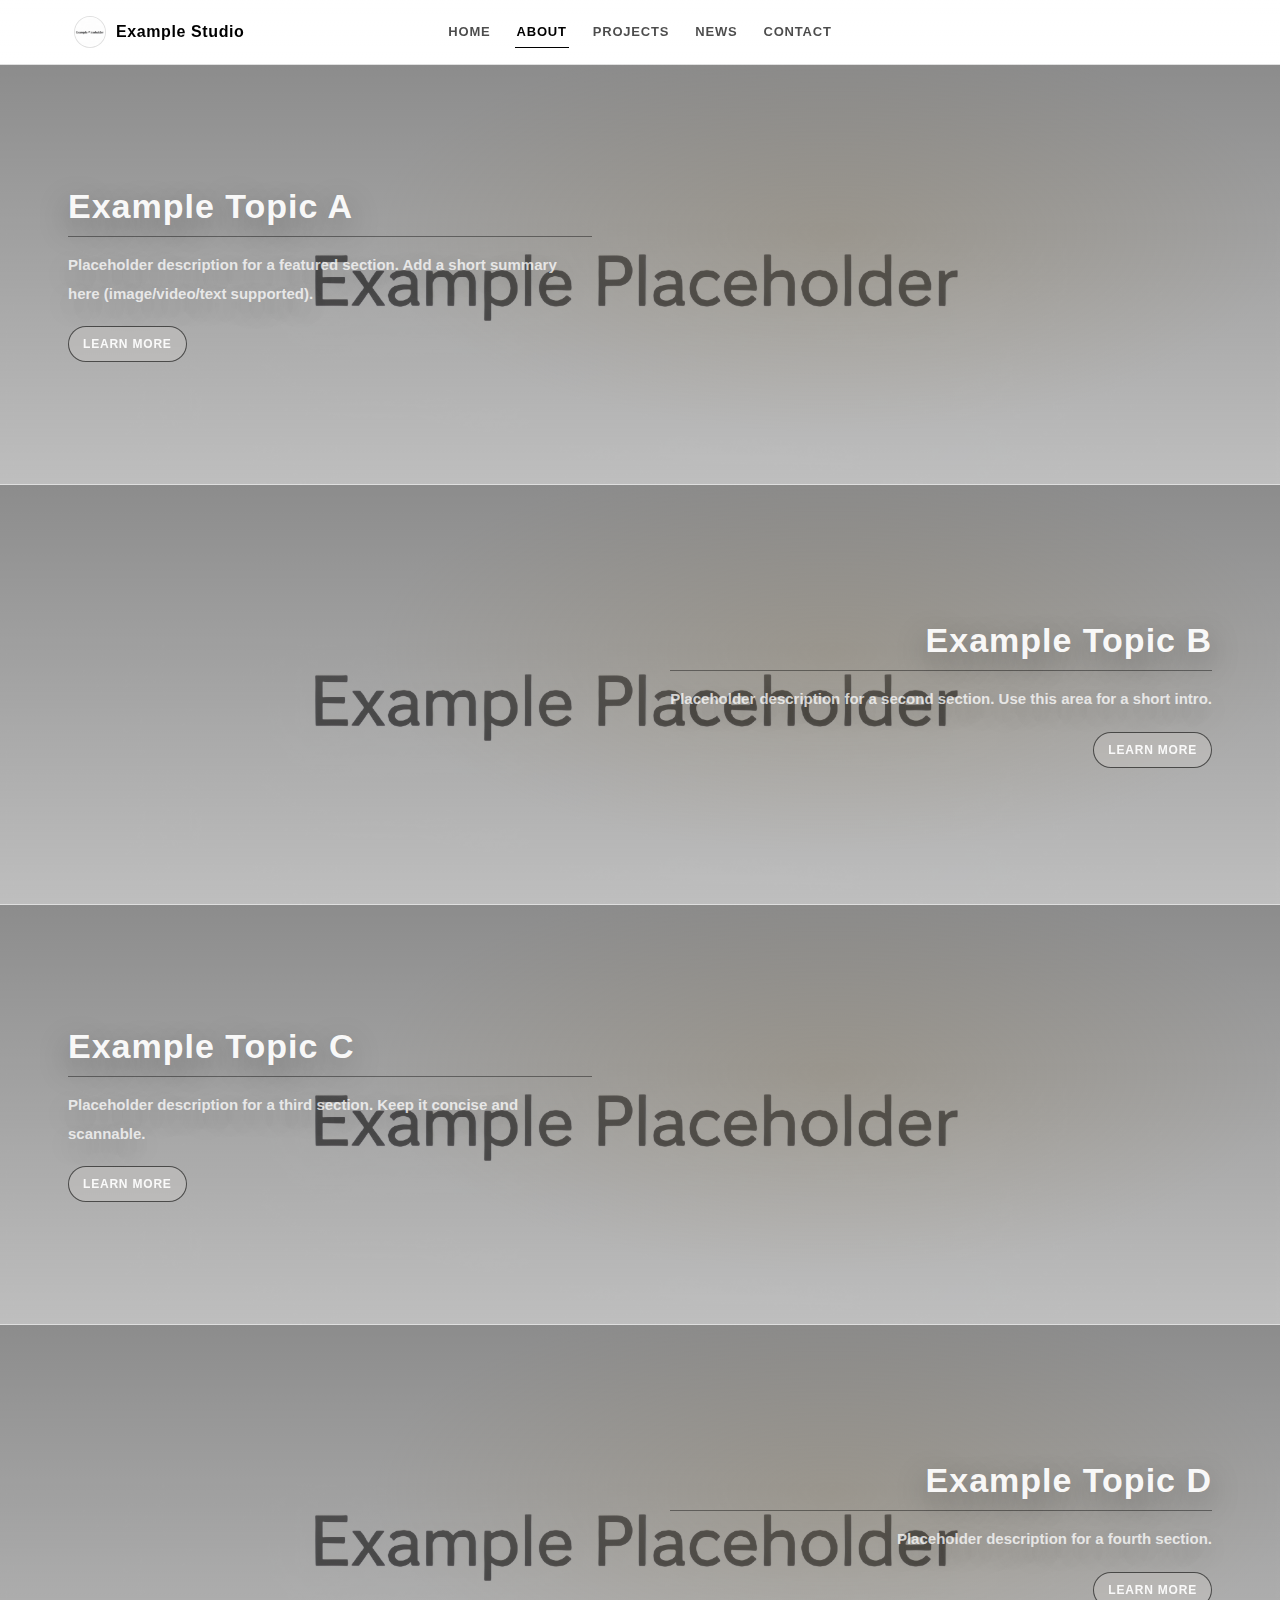
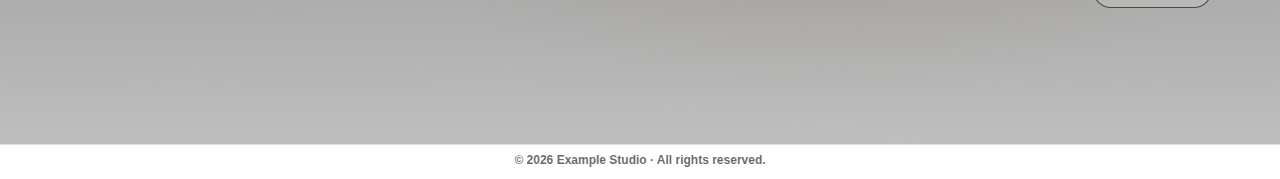
<file: about.html>
<!doctype html>
<html lang="en">

<head>
  <meta charset="utf-8" />
  <meta name="viewport" content="width=device-width,initial-scale=1" />
  <title>Example Studio · About</title>
  <link rel="icon" href="media_doc/placeholders/Placeholder.jpg" type="image/jpeg" />
  <link rel="stylesheet" href="assets/css/style.css" />
</head>

<body>
  <header class="topbar">
    <div class="container">
      <div class="inner">
        <div class="logo" role="heading" aria-level="1">
          <span class="logo-badge" aria-hidden="true"><img src="media_doc/placeholders/Placeholder.jpg"
              alt="" /></span><span>Example Studio</span>
        </div>
        <nav class="nav">
          <a href="index.html">Home</a>
          <a href="about.html">About</a>
          <a href="works.html">Projects</a>
          <a href="news.html">News</a>
          <a href="contact.html">Contact</a>
        </nav>
      </div>
    </div>
  </header>

  <main class="page page-banners">

    <section class="banner" data-bg="media_doc/placeholders/Placeholder.jpg">
      <div class="banner-overlay"></div>
      <div class="banner-inner container">
        <div class="banner-copy left">
          <h2 class="banner-title">Example Topic A</h2>
          <div class="banner-rule"></div>
          <p class="banner-desc">
            Placeholder description for a featured section.
            Add a short summary here (image/video/text supported).
          </p>
          <a class="banner-btn" href="about/topic-a.html">Learn more</a>
        </div>
      </div>
    </section>


    <section class="banner" data-bg="media_doc/placeholders/Placeholder.jpg">
      <div class="banner-overlay"></div>
      <div class="banner-inner container">
        <div class="banner-copy right">
          <h2 class="banner-title">Example Topic B</h2>
          <div class="banner-rule"></div>
          <p class="banner-desc">
            Placeholder description for a second section.
            Use this area for a short intro.
          </p>
          <a class="banner-btn" href="about/topic-b.html">Learn more</a>
        </div>
      </div>
    </section>

    <section class="banner" data-bg="media_doc/placeholders/Placeholder.jpg">
      <div class="banner-overlay"></div>
      <div class="banner-inner container">
        <div class="banner-copy left">
          <h2 class="banner-title">Example Topic C</h2>
          <div class="banner-rule"></div>
          <p class="banner-desc">
            Placeholder description for a third section.
            Keep it concise and scannable.
          </p>
          <a class="banner-btn" href="about/topic-c.html">Learn more</a>
        </div>
      </div>
    </section>

    <section class="banner" data-bg="media_doc/placeholders/Placeholder.jpg">
      <div class="banner-overlay"></div>
      <div class="banner-inner container">
        <div class="banner-copy right">
          <h2 class="banner-title">Example Topic D</h2>
          <div class="banner-rule"></div>
          <p class="banner-desc">
            Placeholder description for a fourth section.
          </p>
          <a class="banner-btn" href="about/topic-d.html">Learn more</a>
        </div>
      </div>
    </section>
  </main>

  <div class="footer">© 2026 Example Studio · All rights reserved.</div>
  <script src="assets/js/main.js"></script>
</body>

</html>
</file>
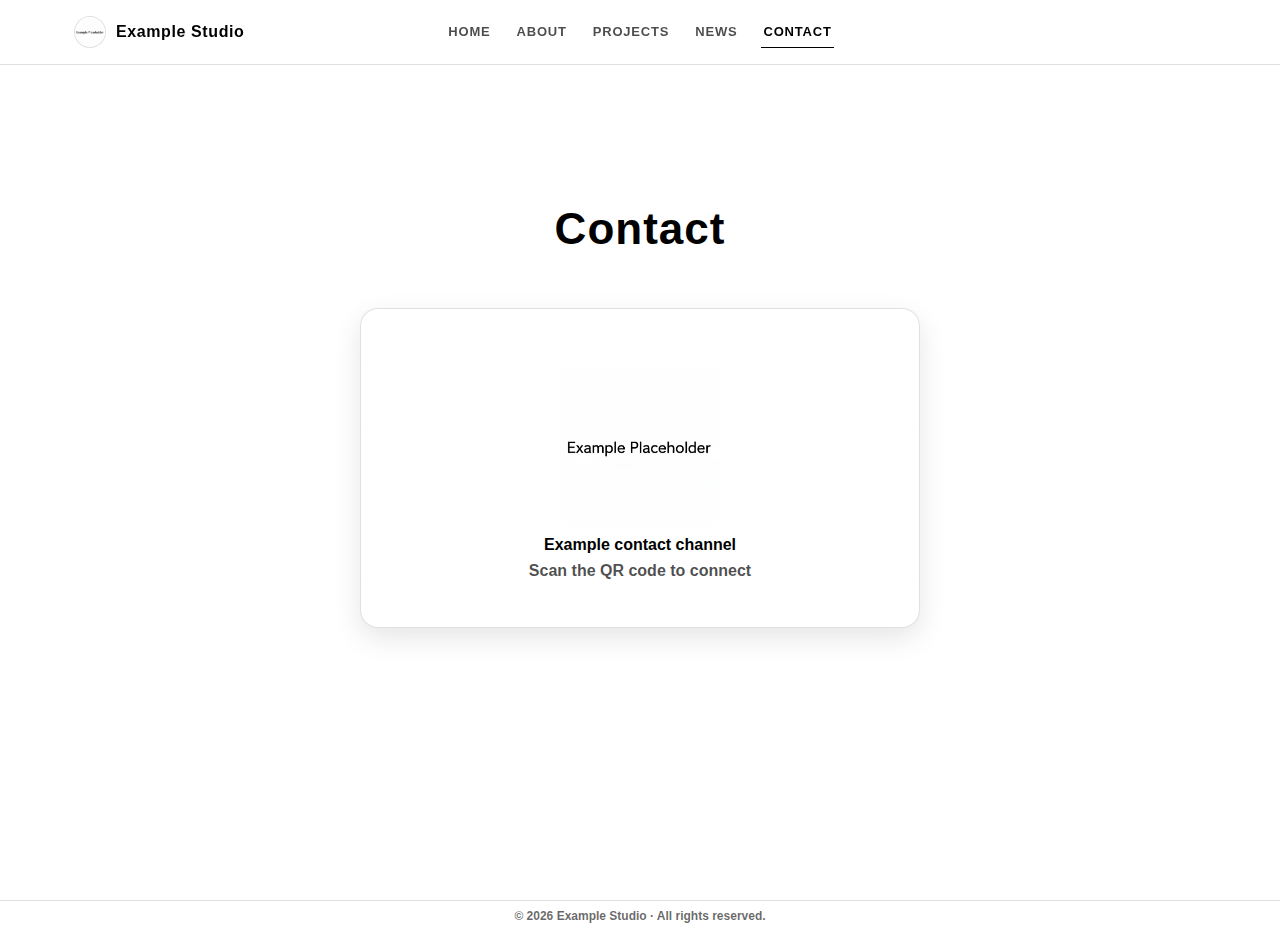
<file: contact.html>
<!doctype html>
<html lang="en">

<head>
  <meta charset="utf-8" />
  <meta name="viewport" content="width=device-width,initial-scale=1" />
  <title>Example Studio · Contact</title>
  <link rel="icon" href="media_doc/placeholders/Placeholder.jpg" type="image/jpeg" />
  <link rel="stylesheet" href="assets/css/style.css" />
</head>

<body>
  <header class="topbar">
    <div class="container">
      <div class="inner">
        <div class="logo" role="heading" aria-level="1">
          <span class="logo-badge" aria-hidden="true"><img src="media_doc/placeholders/Placeholder.jpg"
              alt="" /></span><span>Example Studio</span>
        </div>
        <nav class="nav">
          <a href="index.html">Home</a>
          <a href="about.html">About</a>
          <a href="works.html">Projects</a>


          <a href="news.html">News</a>
          <a href="contact.html">Contact</a>
        </nav>
      </div>
    </div>
  </header>

  <main class="page page-contact">
    <div class="container">
      <div class="page-header">
        <h1 class="page-title">Contact</h1>
      </div>

      <section class="content">
        <div class="contact-grid">
          <div class="card">
            <img class="contact-qr" src="media_doc/placeholders/Placeholder.jpg" alt="QR code" />
            <strong>Example contact channel</strong>
            <p>Scan the QR code to connect</p>
          </div>
        </div>
      </section>
    </div>
  </main>

  <div class="footer">© 2026 Example Studio · All rights reserved.</div>
  <script src="assets/js/main.js"></script>
</body>

</html>
</file>
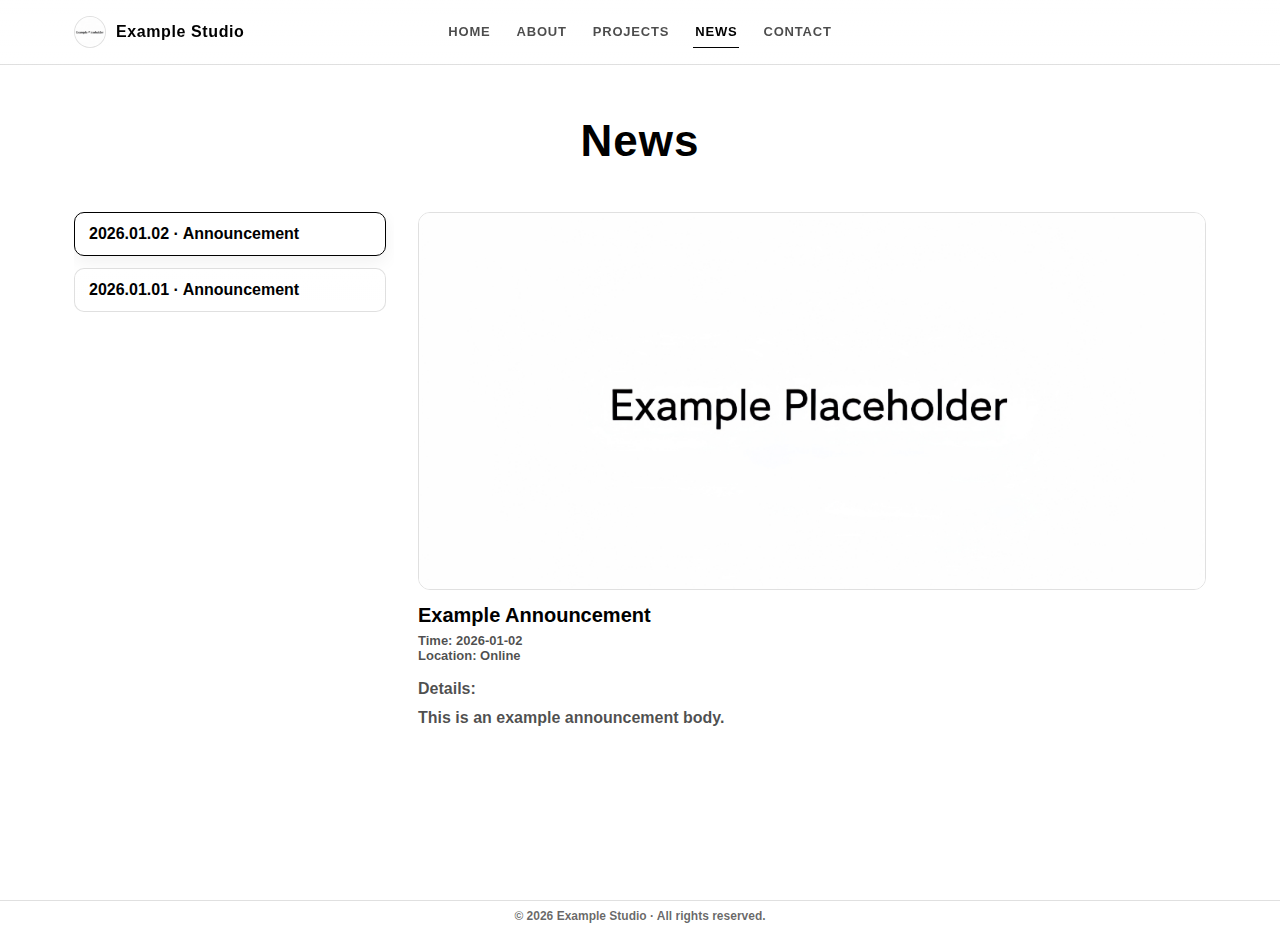
<file: news.html>
<!doctype html>
<html lang="en">

<head>
  <meta charset="utf-8" />
  <meta name="viewport" content="width=device-width,initial-scale=1" />
  <title>Example Studio · News</title>
  <link rel="icon" href="media_doc/placeholders/Placeholder.jpg" type="image/jpeg" />
  <link rel="stylesheet" href="assets/css/style.css" />
</head>

<body>
  <header class="topbar">
    <div class="container">
      <div class="inner">
        <div class="logo" role="heading" aria-level="1">
          <span class="logo-badge" aria-hidden="true"><img src="media_doc/placeholders/Placeholder.jpg"
              alt="" /></span><span>Example Studio</span>
        </div>
        <nav class="nav">
          <a href="index.html">Home</a>
          <a href="about.html">About</a>
          <a href="works.html">Projects</a>
          <a href="news.html">News</a>
          <a href="contact.html">Contact</a>
        </nav>
      </div>
    </div>
  </header>

  <main class="page page-news">
    <div class="container">
      <div class="page-header">
        <h1 class="page-title">News</h1>
        <!-- Optional: add a short description here. -->
      </div>

      <section class="content">
        <div class="news-scroll">
          <div class="news-layout">
            <div class="news-side">
              <ul class="news-list" data-max-items="3">

                <!-- Template: copy a news item; newest goes first. -->

                <li class="news-item active" tabindex="0" data-title="Example Announcement" data-date="2026-01-02"
                  data-address="Online" data-image="media_doc/placeholders/Placeholder.jpg"
                  data-content="Details:\nThis is an example announcement body.">
                  2026.01.02 · Announcement
                </li>


                <li class="news-item active" tabindex="0" data-title="Example Site Launch" data-date="2026-01-01"
                  data-address="Online" data-image="media_doc/placeholders/Placeholder.jpg"
                  data-content="Details:\nThis is an example launch note.">
                  2026.01.01 · Announcement
                </li>
              </ul>


              <button class="news-list-toggle" type="button" hidden aria-expanded="false">Show more</button>
            </div>


            <!-- Default placeholders; populated by JS. -->
            <div class="news-detail">
              <img class="news-image" src="" alt="News image placeholder">
              <h3 class="news-title">Placeholder</h3>
              <div class="news-meta">
                <div class="news-date">Placeholder</div>
                <div class="news-address">Placeholder</div>
              </div>
              <div class="news-body"></div>
            </div>




          </div>
        </div>
      </section>
    </div>
  </main>

  <div class="footer">© 2026 Example Studio · All rights reserved.</div>
  <script src="assets/js/main.js"></script>
</body>

</html>
</file>
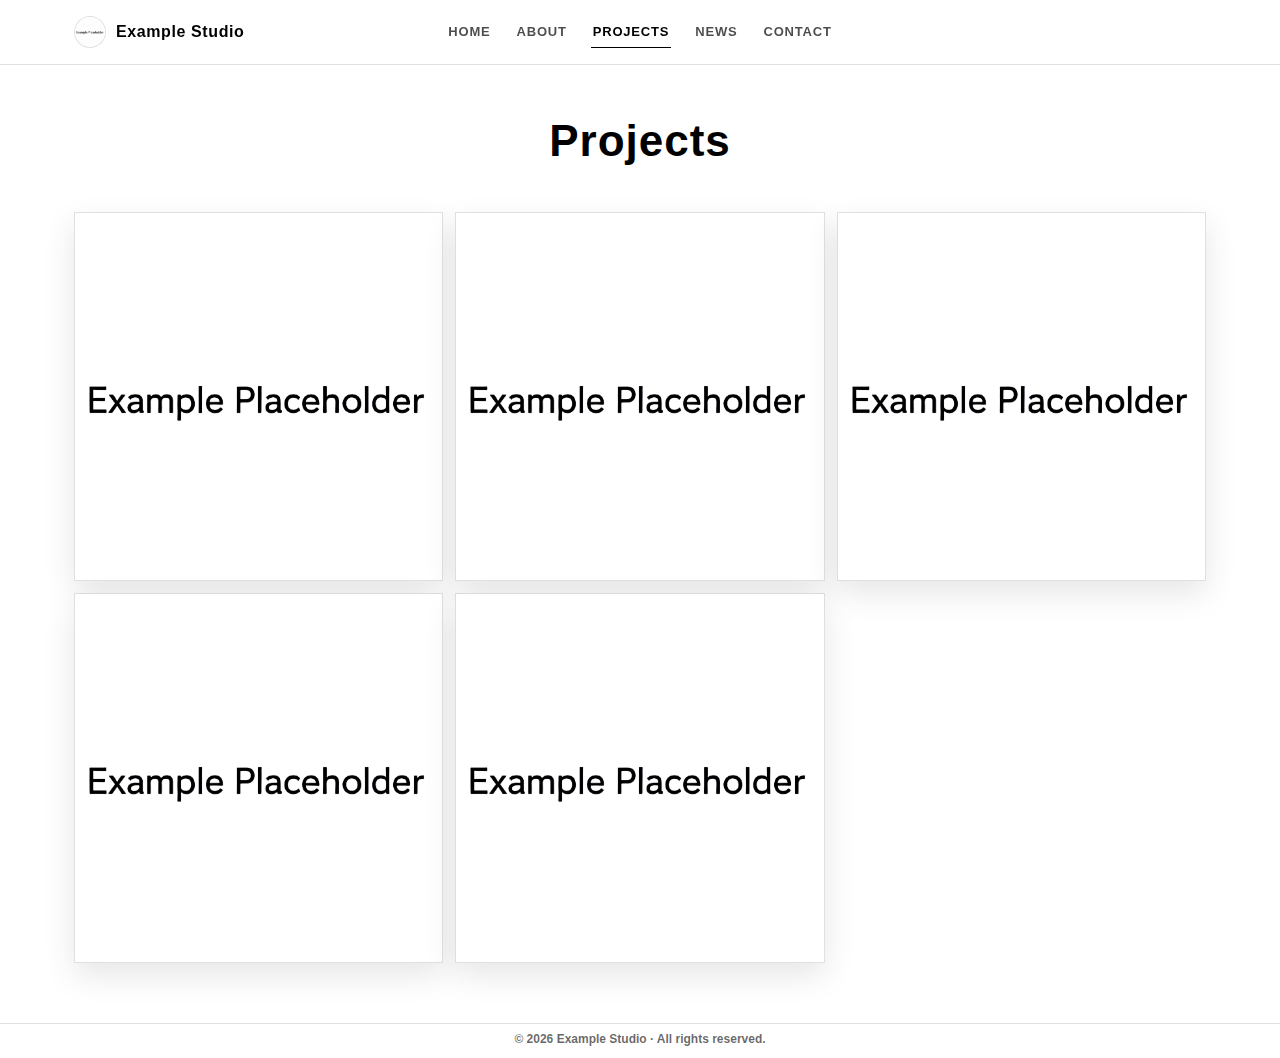
<file: works.html>
<!doctype html>
<html lang="en">

<head>
  <meta charset="utf-8" />
  <meta name="viewport" content="width=device-width,initial-scale=1" />
  <title>Example Studio · Projects</title>
  <link rel="icon" href="media_doc/placeholders/Placeholder.jpg" type="image/jpeg" />
  <link rel="stylesheet" href="assets/css/style.css" />
</head>

<body>
  <header class="topbar">
    <div class="container">
      <div class="inner">
        <div class="logo" role="heading" aria-level="1">
          <span class="logo-badge" aria-hidden="true"><img src="media_doc/placeholders/Placeholder.jpg"
              alt="" /></span><span>Example Studio</span>
        </div>
        <nav class="nav">
          <a href="index.html">Home</a>
          <a href="about.html">About</a>
          <a href="works.html">Projects</a>
          <a href="news.html">News</a>
          <a href="contact.html">Contact</a>
        </nav>
      </div>
    </div>
  </header>

  <main class="page page-works">
    <div class="container">
      <div class="page-header">
        <h1 class="page-title">Projects</h1>
        <!-- Optional: add a short tagline here. -->
      </div>

      <section class="content">
        <div class="works-grid">
          <!-- Template: copy a tile to add a new project page. -->

          <a class="work-tile" href="works/works-001.html" aria-label="001">
            <img src="media_doc/placeholders/Placeholder.jpg" alt="Project 001" loading="lazy" />
            <div class="work-overlay">
              <div class="work-meta">
                <div class="work-title">Example Project 001</div>
                <!-- <div class="work-sub">Optional short subtitle</div> -->
              </div>
            </div>
          </a>

          <a class="work-tile" href="works/works-002.html" aria-label="002">
            <img src="media_doc/placeholders/Placeholder.jpg" alt="Project 002" loading="lazy" />
            <div class="work-overlay">
              <div class="work-meta">
                <div class="work-title">Example Project 002</div>
                <!-- <div class="work-sub">Optional short subtitle</div> -->
              </div>
            </div>
          </a>

          <a class="work-tile" href="works/works-003.html" aria-label="003">
            <img src="media_doc/placeholders/Placeholder.jpg" alt="Project 003" loading="lazy" />
            <div class="work-overlay">
              <div class="work-meta">
                <div class="work-title">Example Project 003</div>
                <!-- <div class="work-sub">Optional short subtitle</div> -->
              </div>
            </div>
          </a>

          <a class="work-tile" href="works/works-004.html" aria-label="004">
            <img src="media_doc/placeholders/Placeholder.jpg" alt="Project 004" loading="lazy" />
            <div class="work-overlay">
              <div class="work-meta">
                <div class="work-title">Example Project 004</div>
                <!-- <div class="work-sub">Optional short subtitle</div> -->
              </div>
            </div>
          </a>

          <a class="work-tile" href="works/works-005.html" aria-label="005">
            <img src="media_doc/placeholders/Placeholder.jpg" alt="Project 005" loading="lazy" />
            <div class="work-overlay">
              <div class="work-meta">
                <div class="work-title">Example Project 005</div>
                <!-- <div class="work-sub">Optional short subtitle</div> -->
              </div>
            </div>
          </a>

        </div>
      </section>

    </div>
  </main>

  <div class="footer">© 2026 Example Studio · All rights reserved.</div>
  <script src="assets/js/main.js"></script>
</body>

</html>
</file>
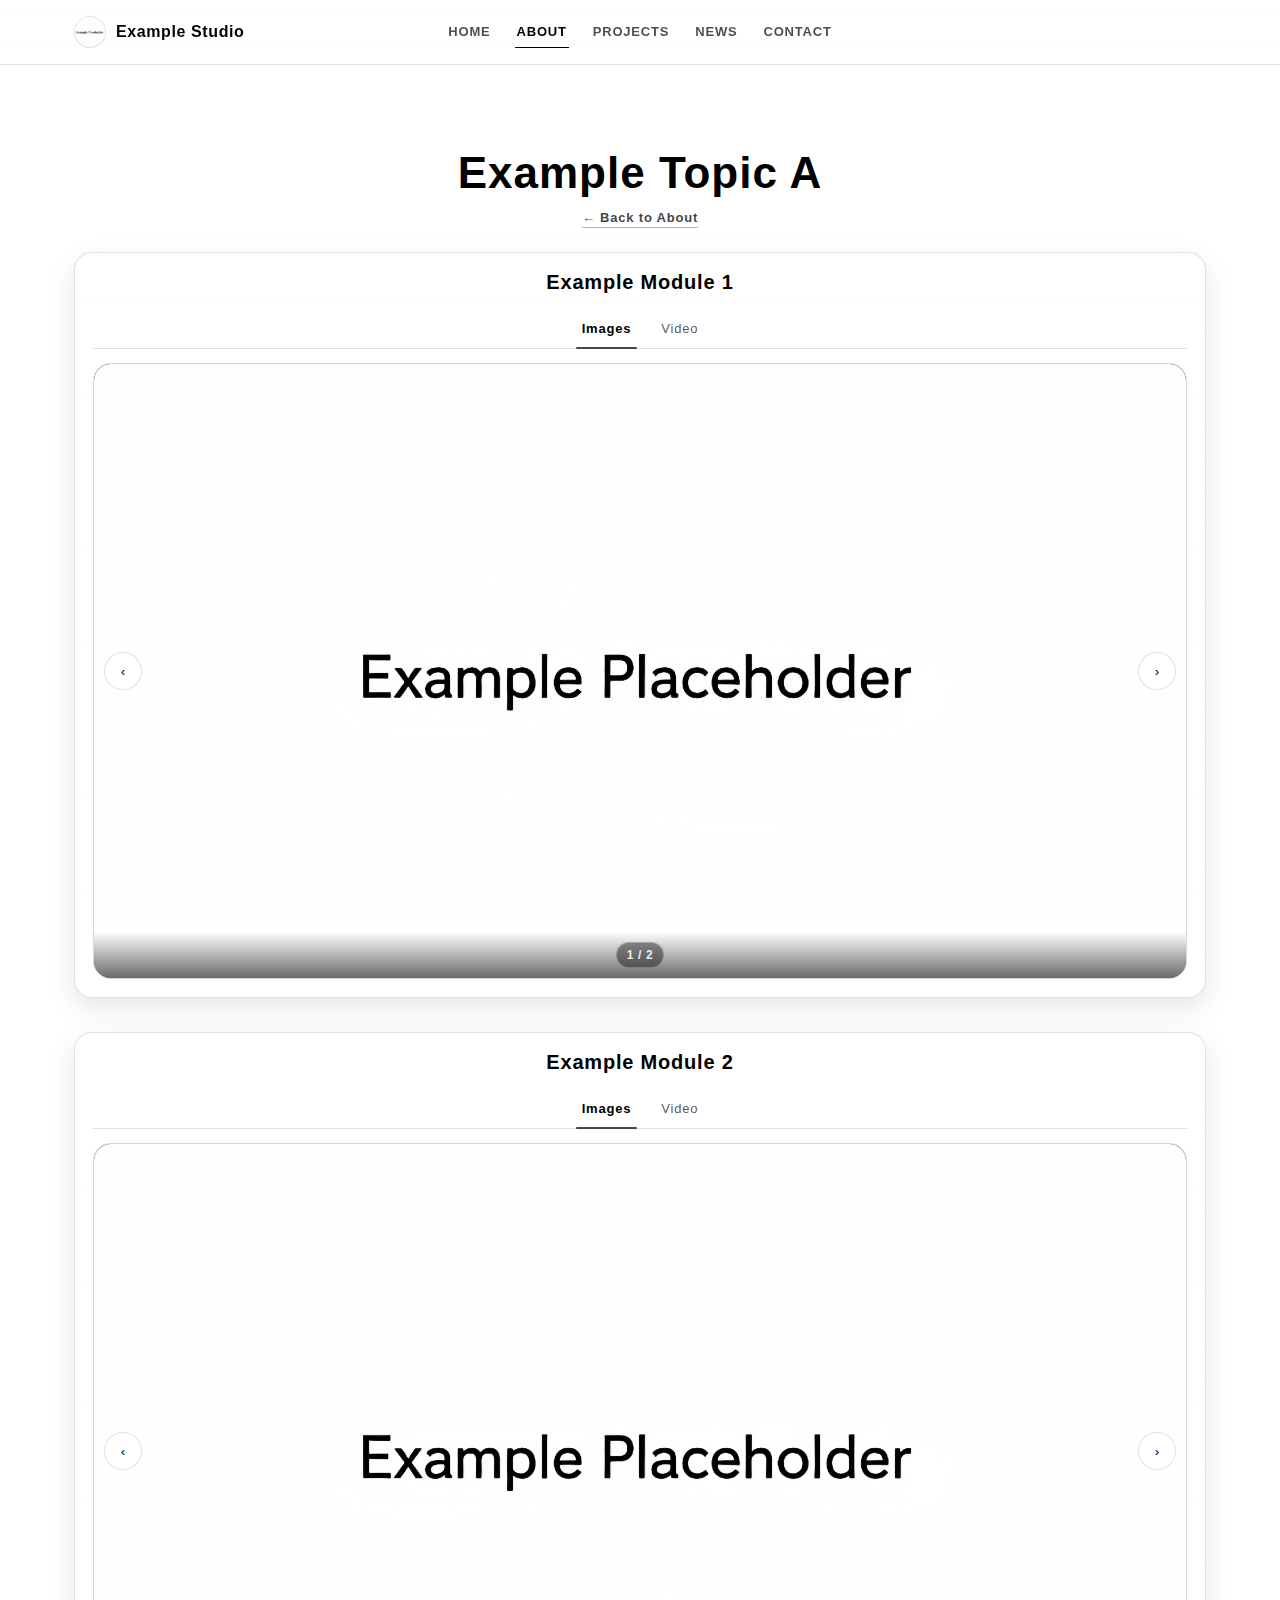
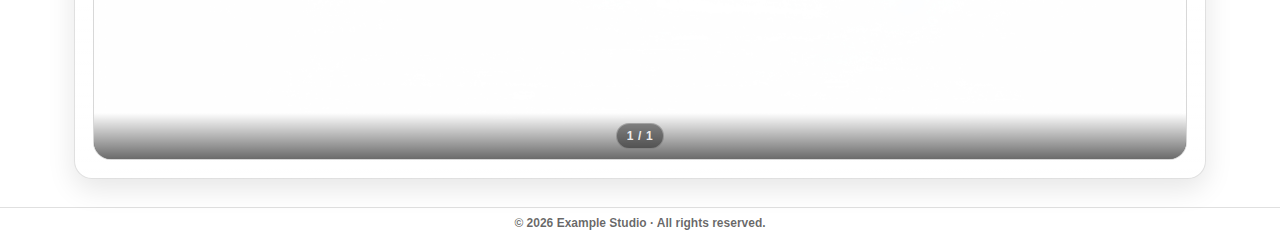
<file: about/topic-a.html>
<!doctype html>
<html lang="en">

<head>
	<meta charset="utf-8" />
	<meta name="viewport" content="width=device-width,initial-scale=1" />
	<title>Example Studio · Topic A</title>
	<link rel="icon" href="../media_doc/placeholders/Placeholder.jpg" type="image/jpeg" />
	<link rel="stylesheet" href="../assets/css/style.css" />
	<link rel="stylesheet" href="../assets/css/pages/about-detail.css" />
</head>

<body>
	<header class="topbar">
		<div class="container">
			<div class="inner">
				<div class="logo" role="heading" aria-level="1">
					<span class="logo-badge" aria-hidden="true"><img src="../media_doc/placeholders/Placeholder.jpg"
							alt="" /></span><span>Example Studio</span>
				</div>
				<nav class="nav">
					<a href="../index.html">Home</a>
					<a href="../about.html" class="active">About</a>
					<a href="../works.html">Projects</a>
					<a href="../news.html">News</a>
					<a href="../contact.html">Contact</a>
				</nav>
			</div>
		</div>
	</header>





	<main class="page">

		<header class="page-header">
			<div class="container">

				<h1 class="page-title">Example Topic A</h1>
				<a class="about-back" href="../about.html" aria-label="Back to About"><span aria-hidden="true">←
					</span>Back
					to About</a>
				<!-- Optional: add a short description here. -->
			</div>
		</header>

		<section class="content">
			<div class="container">
				<article class="card about-detail">
					<header class="about-detail-head">
						<h2>Example Module 1</h2>
					</header>

					<section class="about-media" data-about-switcher aria-label="Images and video">
						<div class="about-media-tabs" role="tablist" aria-label="Content switch">
							<button class="about-media-tab is-active" type="button" data-target="images"
								aria-selected="true">Images</button>
							<button class="about-media-tab" type="button" data-target="video"
								aria-selected="false">Video</button>
						</div>

						<div class="about-media-panel is-active" data-panel="images" role="tabpanel">
							<section class="about-slider" data-about-slider aria-label="Gallery">
								<button class="about-slider-btn prev" type="button" aria-label="Previous">‹</button>
								<div class="about-slider-viewport">
									<ul class="about-slider-track">
										<li class="about-slide"><img src="../media_doc/placeholders/Placeholder.jpg"
												alt="Image 1" loading="lazy" /></li>
										<li class="about-slide"><img src="../media_doc/placeholders/Placeholder.jpg"
												alt="Image 2" loading="lazy" /></li>
									</ul>
								</div>
								<button class="about-slider-btn next" type="button" aria-label="Next">›</button>
								<div class="about-slider-meta">
									<span class="about-slider-counter" aria-label="Current image"></span>
									<!-- <span class="about-slider-caption">Optional caption</span> -->
								</div>
							</section>
						</div>

						<div class="about-media-panel" data-panel="video" role="tabpanel">
							<div class="about-video">
								<video controls preload="metadata" poster="">
									<source src="" type="video/mp4" />
									Your browser does not support the video tag.
								</video>
							</div>
							<!-- <p class="about-note">Optional: keep videos short and focused.</p> -->
						</div>
					</section>



				</article>
			</div>
		</section>

		<section class="content">
			<div class="container">
				<article class="card about-detail">
					<header class="about-detail-head">
						<h2>Example Module 2</h2>
					</header>

					<section class="about-media" data-about-switcher aria-label="Images and video">
						<div class="about-media-tabs" role="tablist" aria-label="Content switch">
							<button class="about-media-tab is-active" type="button" data-target="images"
								aria-selected="true">Images</button>
							<button class="about-media-tab" type="button" data-target="video"
								aria-selected="false">Video</button>
						</div>

						<div class="about-media-panel is-active" data-panel="images" role="tabpanel">
							<section class="about-slider" data-about-slider aria-label="Gallery">
								<button class="about-slider-btn prev" type="button" aria-label="Previous">‹</button>
								<div class="about-slider-viewport">
									<ul class="about-slider-track">
										<li class="about-slide"><img src="../media_doc/placeholders/Placeholder.jpg"
												alt="Image 1" loading="lazy" /></li>
									</ul>
								</div>
								<button class="about-slider-btn next" type="button" aria-label="Next">›</button>
								<div class="about-slider-meta">
									<span class="about-slider-counter" aria-label="Current image"></span>
								</div>
							</section>
						</div>

						<div class="about-media-panel" data-panel="video" role="tabpanel">
							<div class="about-video">
								<video controls preload="metadata" poster="">
									<source src="" type="video/mp4" />
									Your browser does not support the video tag.
								</video>
							</div>
						</div>
					</section>
				</article>
			</div>
		</section>
	</main>

	<div class="footer">© 2026 Example Studio · All rights reserved.</div>
	<script src="../assets/js/main.js"></script>
</body>

</html>
</file>
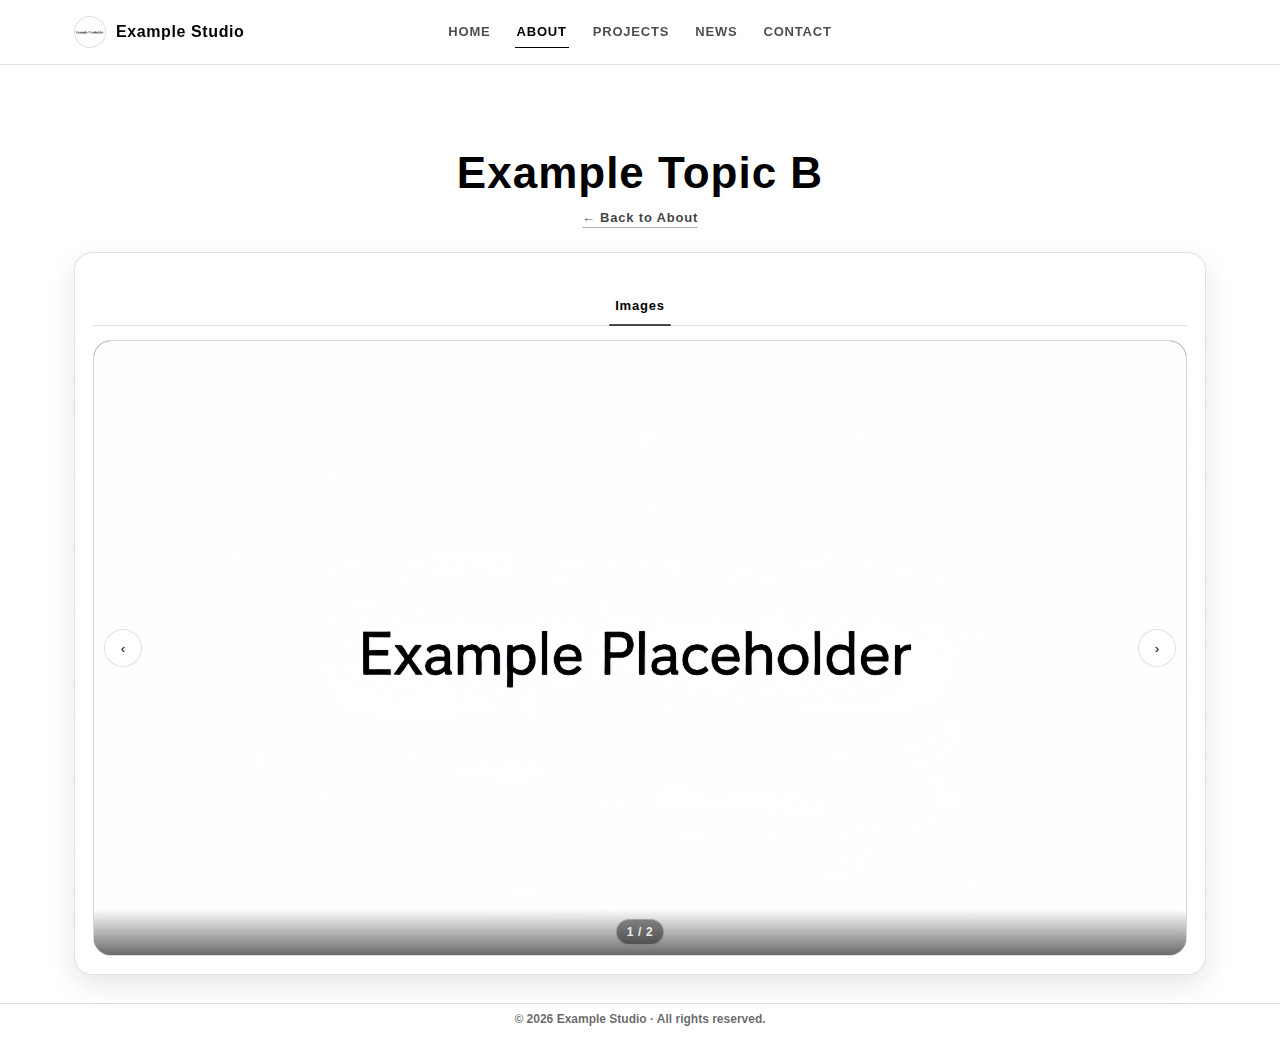
<file: about/topic-b.html>
<!doctype html>
<html lang="en">

<head>
	<meta charset="utf-8" />
	<meta name="viewport" content="width=device-width,initial-scale=1" />
	<title>Example Studio · Topic B</title>
	<link rel="icon" href="../media_doc/placeholders/Placeholder.jpg" type="image/jpeg" />
	<link rel="stylesheet" href="../assets/css/style.css" />
	<link rel="stylesheet" href="../assets/css/pages/about-detail.css" />
</head>

<body>
	<header class="topbar">
		<div class="container">
			<div class="inner">
				<div class="logo" role="heading" aria-level="1">
					<span class="logo-badge" aria-hidden="true"><img src="../media_doc/placeholders/Placeholder.jpg"
							alt="" /></span><span>Example Studio</span>
				</div>
				<nav class="nav">
					<a href="../index.html">Home</a>
					<a href="../about.html" class="active">About</a>
					<a href="../works.html">Projects</a>
					<a href="../news.html">News</a>
					<a href="../contact.html">Contact</a>
				</nav>
			</div>
		</div>
	</header>


	<main class="page">

		<header class="page-header">
			<div class="container">

				<h1 class="page-title">Example Topic B</h1>
				<a class="about-back" href="../about.html" aria-label="Back to About"><span aria-hidden="true">←
					</span>Back
					to About</a>
				<!-- Optional: add a short description here. -->
			</div>
		</header>

		<section class="content">
			<div class="container">
				<article class="card about-detail">
					<header class="about-detail-head">
						<!-- <h2>Topic intro</h2> -->
					</header>

					<section class="about-media" data-about-switcher aria-label="Images">
						<div class="about-media-tabs" role="tablist" aria-label="Content switch">
							<button class="about-media-tab is-active" type="button" data-target="images"
								aria-selected="true">Images</button>
							<!-- <button class="about-media-tab" type="button" data-target="video" aria-selected="false">Video</button> -->
						</div>

						<div class="about-media-panel is-active" data-panel="images" role="tabpanel">
							<section class="about-slider" data-about-slider aria-label="Gallery">
								<button class="about-slider-btn prev" type="button" aria-label="Previous">‹</button>
								<div class="about-slider-viewport">
									<ul class="about-slider-track">
										<li class="about-slide"><img src="../media_doc/placeholders/Placeholder.jpg"
												alt="Image 1" loading="lazy" /></li>
										<li class="about-slide"><img src="../media_doc/placeholders/Placeholder.jpg"
												alt="Image 2" loading="lazy" /></li>
									</ul>
								</div>
								<button class="about-slider-btn next" type="button" aria-label="Next">›</button>
								<div class="about-slider-meta">
									<span class="about-slider-counter" aria-label="Current image"></span>
									<!-- <span class="about-slider-caption">Optional caption</span> -->
								</div>
							</section>
						</div>

						<!-- Video panel omitted in the example template. -->
					</section>
				</article>
			</div>
		</section>
	</main>

	<div class="footer">© 2026 Example Studio · All rights reserved.</div>
	<script src="../assets/js/main.js"></script>
</body>

</html>
</file>
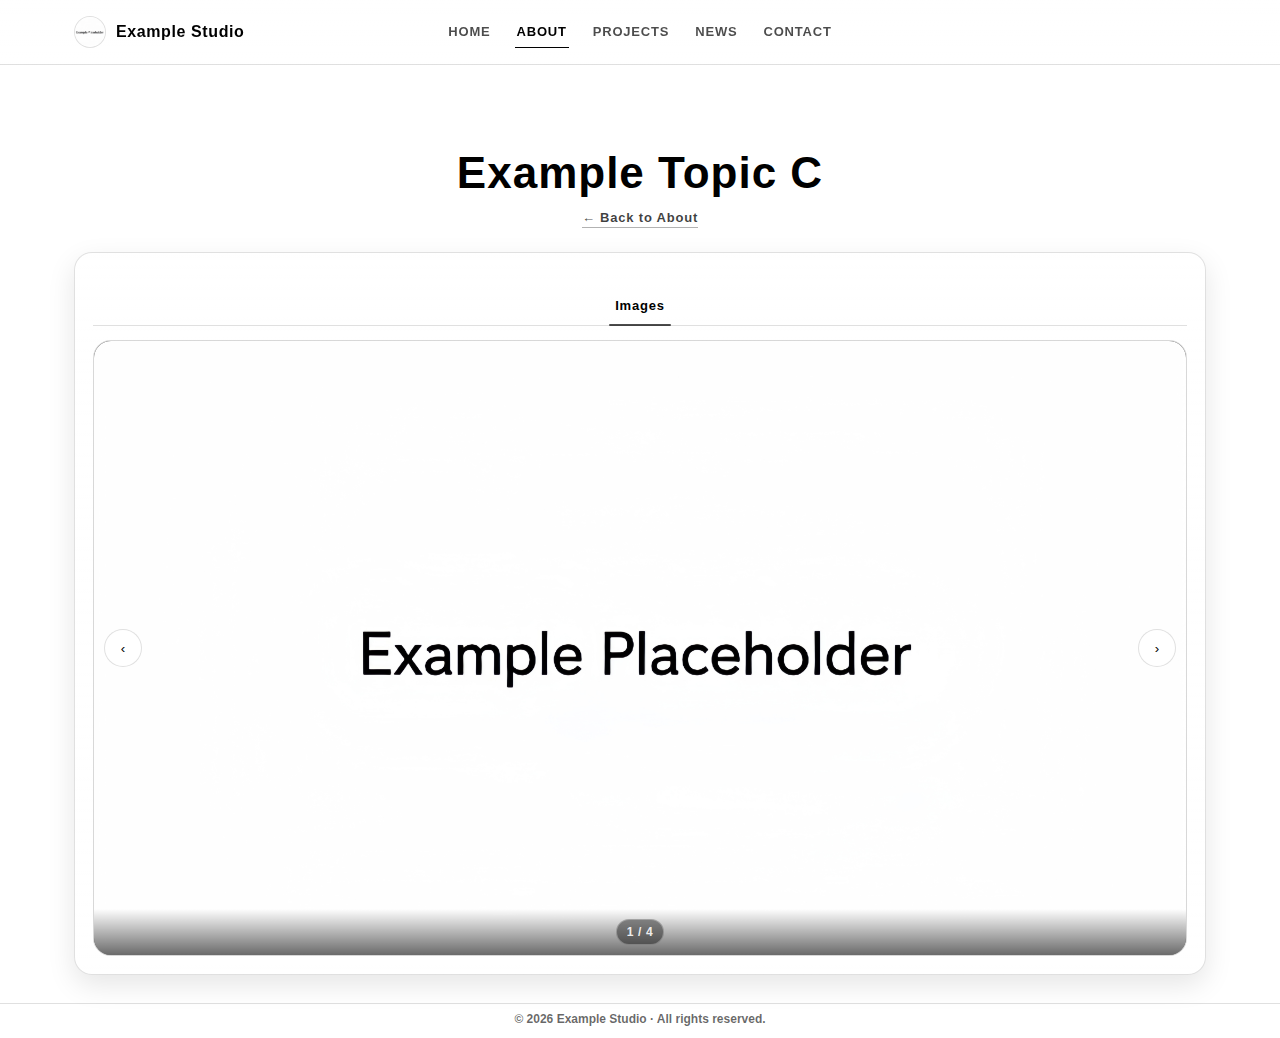
<file: about/topic-c.html>
<!doctype html>
<html lang="en">

<head>
    <meta charset="utf-8" />
    <meta name="viewport" content="width=device-width,initial-scale=1" />
    <title>Example Studio · Topic C</title>
    <link rel="icon" href="../media_doc/placeholders/Placeholder.jpg" type="image/jpeg" />
    <link rel="stylesheet" href="../assets/css/style.css" />
    <link rel="stylesheet" href="../assets/css/pages/about-detail.css" />
</head>

<body>
    <header class="topbar">
        <div class="container">
            <div class="inner">
                <div class="logo" role="heading" aria-level="1">
                    <span class="logo-badge" aria-hidden="true"><img src="../media_doc/placeholders/Placeholder.jpg"
                            alt="" /></span><span>Example Studio</span>
                </div>
                <nav class="nav">
                    <a href="../index.html">Home</a>
                    <a href="../about.html" class="active">About</a>
                    <a href="../works.html">Projects</a>
                    <a href="../news.html">News</a>
                    <a href="../contact.html">Contact</a>
                </nav>
            </div>
        </div>
    </header>


    <main class="page">

        <header class="page-header">
            <div class="container">

                <h1 class="page-title">Example Topic C
                </h1>
                <a class="about-back" href="../about.html" aria-label="Back to About"><span aria-hidden="true">←
                    </span>Back
                    to About</a>
                <!-- Optional description can go here. -->
            </div>
        </header>

        <section class="content">
            <div class="container">
                <article class="card about-detail">
                    <header class="about-detail-head">
                        <!-- Optional section heading can go here. -->
                    </header>

                    <section class="about-media" data-about-switcher aria-label="Images">
                        <div class="about-media-tabs" role="tablist" aria-label="Content switch">
                            <button class="about-media-tab is-active" type="button" data-target="images"
                                aria-selected="true">Images</button>
                            <!-- Video tab omitted in the example template. -->
                        </div>

                        <div class="about-media-panel is-active" data-panel="images" role="tabpanel">
                            <section class="about-slider" data-about-slider aria-label="Gallery">
                                <button class="about-slider-btn prev" type="button" aria-label="Previous">‹</button>
                                <div class="about-slider-viewport">
                                    <ul class="about-slider-track">
                                        <li class="about-slide"><img src="../media_doc/placeholders/Placeholder.jpg"
                                                alt="Image 1" loading="lazy" /></li>
                                        <li class="about-slide"><img src="../media_doc/placeholders/Placeholder.jpg"
                                                alt="Image 2" loading="lazy" /></li>
                                        <li class="about-slide"><img src="../media_doc/placeholders/Placeholder.jpg"
                                                alt="Image 3" loading="lazy" /></li>
                                        <li class="about-slide"><img src="../media_doc/placeholders/Placeholder.jpg"
                                                alt="Image 4" loading="lazy" /></li>

                                    </ul>
                                </div>
                                <button class="about-slider-btn next" type="button" aria-label="Next">›</button>
                                <div class="about-slider-meta">
                                    <span class="about-slider-counter" aria-label="Current image"></span>
                                    <!-- <span class="about-slider-caption">Optional caption</span> -->
                                </div>
                            </section>
                        </div>
                    </section>

                    <!-- <section class="about-section" aria-label="Text section">
                        <h3>Text</h3>
                        <p>Add optional descriptive copy here (e.g., process steps, materials, usage scenarios). Keep it short and easy to scan.</p>
                        <ul class="about-points">
                            <li>Feature: clear structure and balanced detail.</li>
                            <li>Tip: keep layout and spacing consistent.</li>
                            <li>Use cases: studio showcase, portfolio, or demo content.</li>
                        </ul>
                    </section> -->


                </article>
            </div>
        </section>
    </main>

    <div class="footer">© 2026 Example Studio · All rights reserved.</div>
    <script src="../assets/js/main.js"></script>
</body>

</html>
</file>
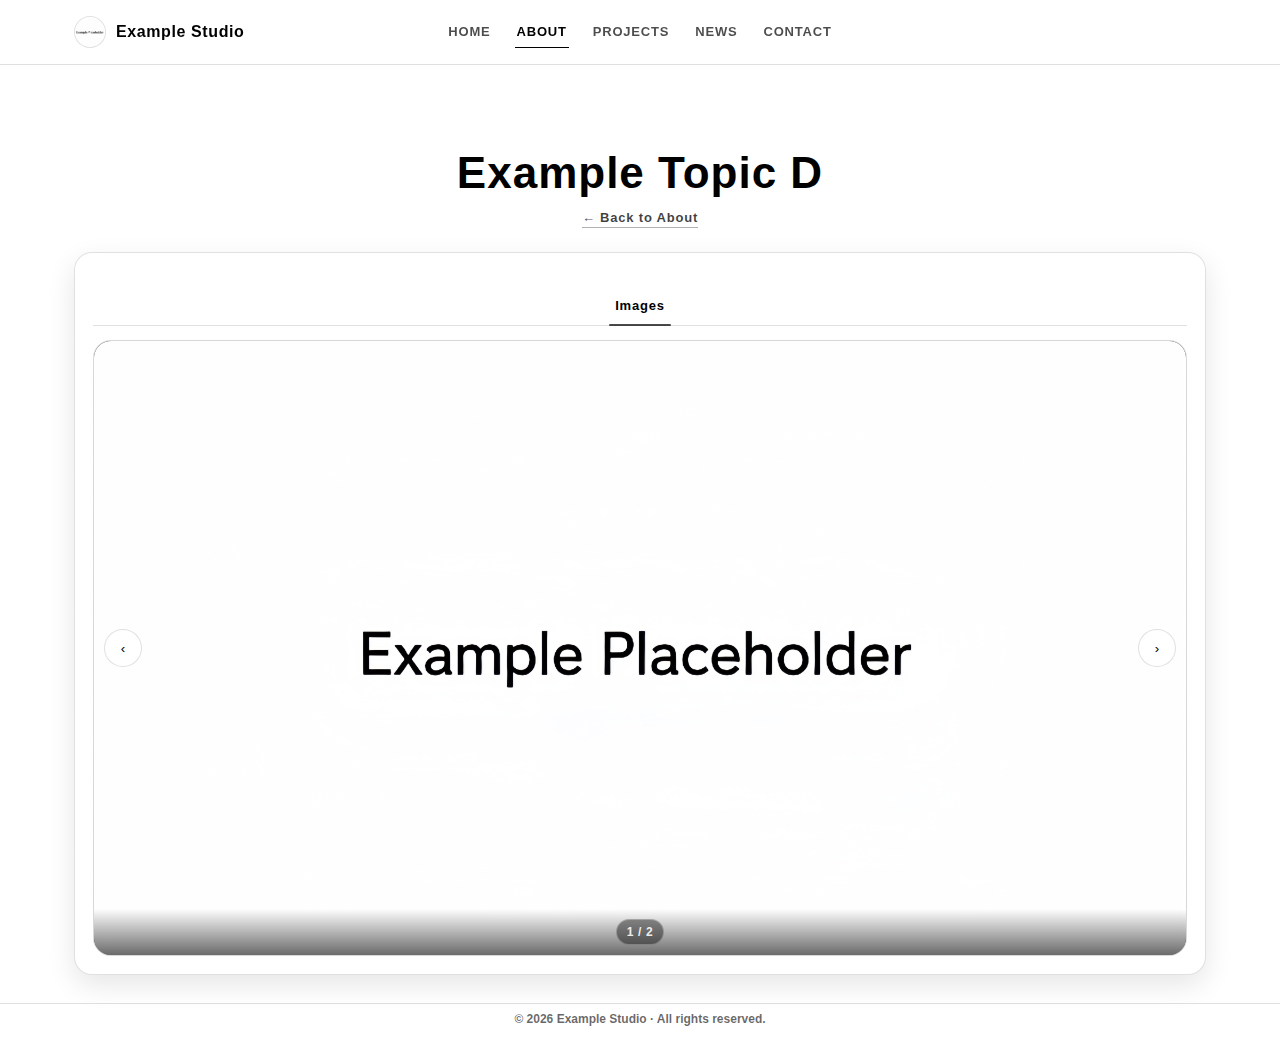
<file: about/topic-d.html>
<!doctype html>
<html lang="en">

<head>
    <meta charset="utf-8" />
    <meta name="viewport" content="width=device-width,initial-scale=1" />
    <title>Example Studio · Topic D</title>
    <link rel="icon" href="../media_doc/placeholders/Placeholder.jpg" type="image/jpeg" />
    <link rel="stylesheet" href="../assets/css/style.css" />
    <link rel="stylesheet" href="../assets/css/pages/about-detail.css" />
</head>

<body>
    <header class="topbar">
        <div class="container">
            <div class="inner">
                <div class="logo" role="heading" aria-level="1">
                    <span class="logo-badge" aria-hidden="true"><img src="../media_doc/placeholders/Placeholder.jpg"
                            alt="" /></span><span>Example Studio</span>
                </div>
                <nav class="nav">
                    <a href="../index.html">Home</a>
                    <a href="../about.html" class="active">About</a>
                    <a href="../works.html">Projects</a>
                    <a href="../news.html">News</a>
                    <a href="../contact.html">Contact</a>
                </nav>
            </div>
        </div>
    </header>


    <main class="page">

        <header class="page-header">
            <div class="container">

                <h1 class="page-title">Example Topic D
                </h1>
                <a class="about-back" href="../about.html" aria-label="Back to About"><span aria-hidden="true">←
                    </span>Back
                    to About</a>
                <!-- Optional description can go here. -->
            </div>
        </header>

        <section class="content">
            <div class="container">
                <article class="card about-detail">
                    <header class="about-detail-head">
                        <!-- Optional section heading can go here. -->
                    </header>

                    <section class="about-media" data-about-switcher aria-label="Images">
                        <div class="about-media-tabs" role="tablist" aria-label="Content switch">
                            <button class="about-media-tab is-active" type="button" data-target="images"
                                aria-selected="true">Images</button>
                            <!-- Video tab omitted in the example template. -->
                        </div>

                        <div class="about-media-panel is-active" data-panel="images" role="tabpanel">
                            <section class="about-slider" data-about-slider aria-label="Gallery">
                                <button class="about-slider-btn prev" type="button" aria-label="Previous">‹</button>
                                <div class="about-slider-viewport">
                                    <ul class="about-slider-track">

                                        <li class="about-slide"><img src="../media_doc/placeholders/Placeholder.jpg"
                                                alt="Image 1" loading="lazy" /></li>
                                        <li class="about-slide"><img src="../media_doc/placeholders/Placeholder.jpg"
                                                alt="Image 2" loading="lazy" /></li>

                                    </ul>
                                </div>
                                <button class="about-slider-btn next" type="button" aria-label="Next">›</button>
                                <div class="about-slider-meta">
                                    <span class="about-slider-counter" aria-label="Current image"></span>
                                    <!-- <span class="about-slider-caption">Optional caption</span> -->
                                </div>
                            </section>
                        </div>
                    </section>

                    <!-- <section class="about-section" aria-label="Text section">
                        <h3>Text</h3>
                        <p>Add optional descriptive copy here (e.g., process steps, materials, usage scenarios). Keep it short and easy to scan.</p>
                        <ul class="about-points">
                            <li>Feature: clear structure and balanced detail.</li>
                            <li>Tip: keep layout and spacing consistent.</li>
                            <li>Use cases: studio showcase, portfolio, or demo content.</li>
                        </ul>
                    </section> -->


                </article>
            </div>
        </section>
    </main>

    <div class="footer">© 2026 Example Studio · All rights reserved.</div>
    <script src="../assets/js/main.js"></script>
</body>

</html>
</file>
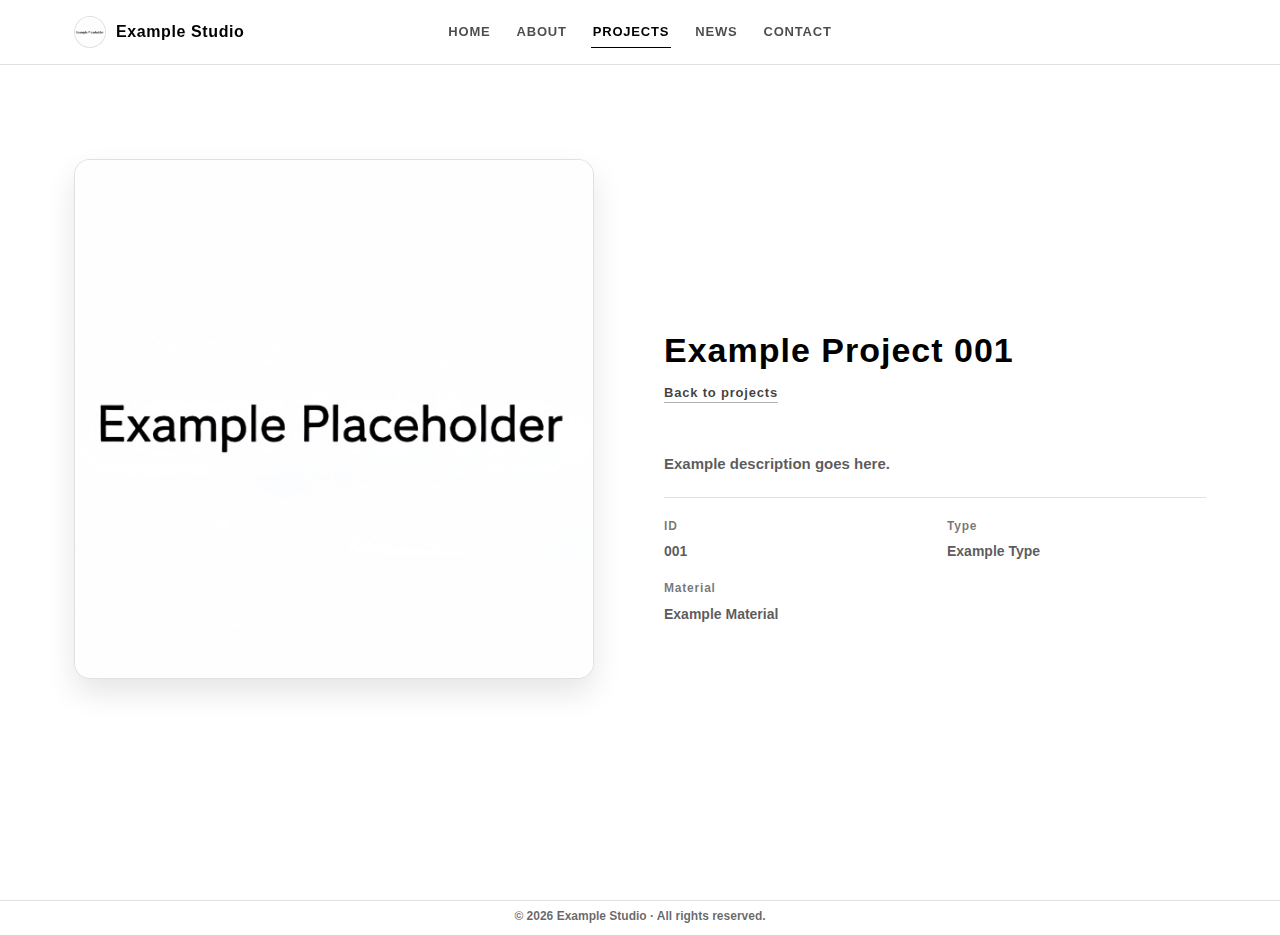
<file: works/works-001.html>
<!doctype html>
<html lang="en">

<head>
  <meta charset="utf-8" />
  <meta name="viewport" content="width=device-width,initial-scale=1" />
  <title>Example Project 001</title>
  <link rel="icon" href="../media_doc/placeholders/Placeholder.jpg" type="image/jpeg" />
  <link rel="stylesheet" href="../assets/css/style.css" />
</head>

<body>

  <header class="topbar">
    <div class="container">
      <div class="inner">
        <div class="logo" role="heading" aria-level="1">
          <span class="logo-badge" aria-hidden="true"><img src="../media_doc/placeholders/Placeholder.jpg"
              alt="" /></span>
          <span>Example Studio</span>
        </div>

        <nav class="nav">
          <a href="../index.html">Home</a>
          <a href="../about.html">About</a>
          <a href="../works.html" class="active">Projects</a>
          <a href="../news.html">News</a>
          <a href="../contact.html">Contact</a>
        </nav>
      </div>
    </div>
  </header>

  <main class="page">
    <div class="container work-detail">

      <div class="work-layout">

        <aside class="work-media">
          <div class="spacer" aria-hidden="true"></div>
          <div class="cover">
            <img src="../media_doc/placeholders/Placeholder.jpg" alt="Project cover image">
          </div>

          <div class="work-thumbs" aria-label="Project gallery thumbnails">
            <!-- Add as many thumbnail images as needed. -->
            <img src="../media_doc/placeholders/Placeholder.jpg" alt="Gallery image 1">
          </div>
        </aside>

        <section class="work-body">
          <div class="work-category">
          </div>



          <h1 class="work-title">Example Project 001</h1>
          <div class="work-action">
            <a href="../works.html">Back to projects</a>
          </div>
          <div class="work-block"></div>

          <div class="work-block">
            <div class="work-text">
              Example description goes here.
            </div>
            <div class="work-spec">
              <div class="item">
                <span class="label">ID</span>
                001
              </div>
              <div class="item">
                <span class="label">Type</span>
                Example Type
              </div>
              <div class="item">
                <span class="label">Material</span>
                Example Material
              </div>
              <!-- <div class="item">
                <span class="label">Use cases</span>
                Example / Example / Example
              </div> -->
            </div>

          </div>
        </section>
      </div>

    </div>
  </main>

  <div class="footer">© 2026 Example Studio · All rights reserved.</div>
  <script src="../assets/js/main.js"></script>
</body>

</html>
</file>
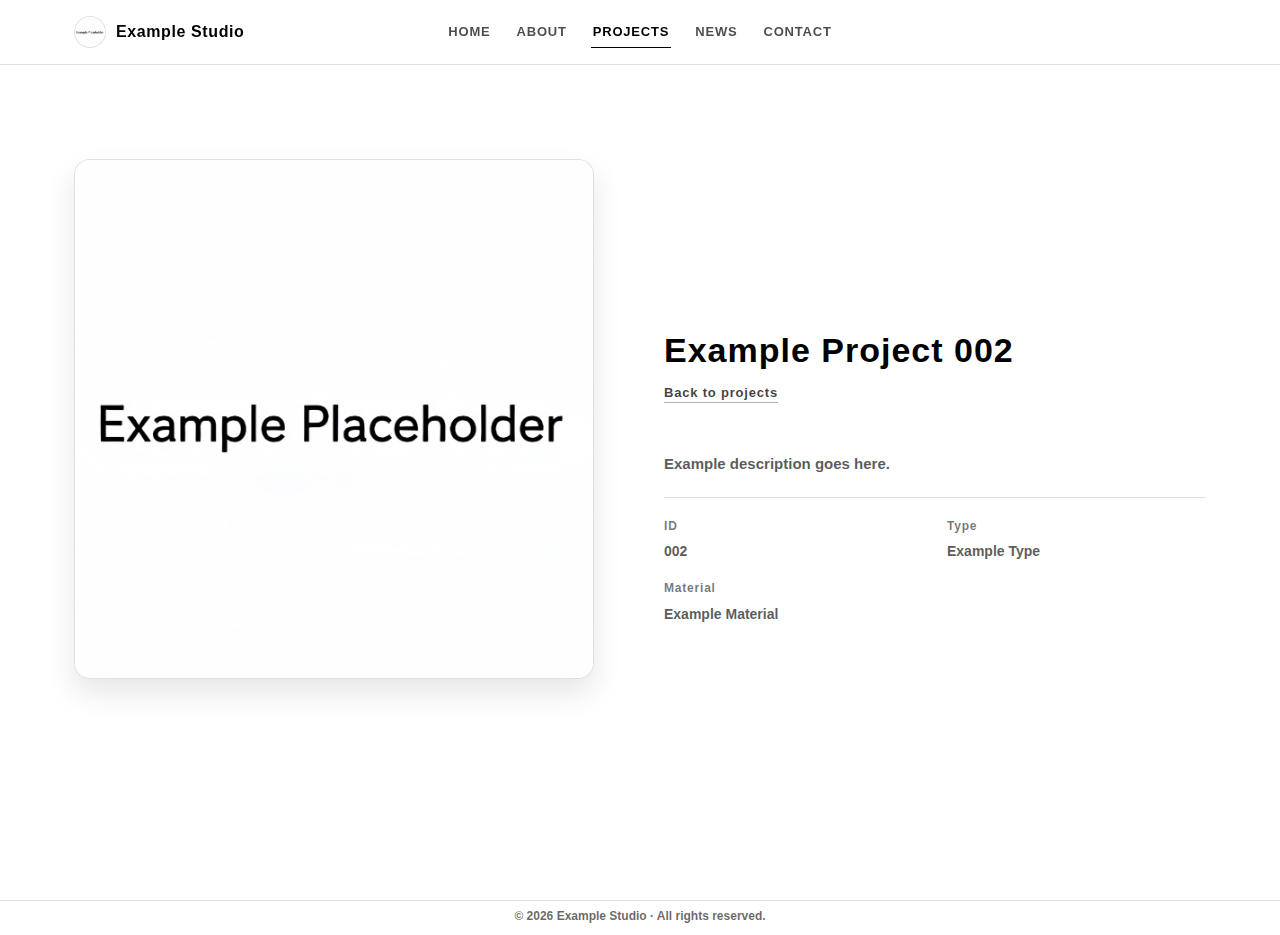
<file: works/works-002.html>
<!doctype html>
<html lang="en">

<head>
  <meta charset="utf-8" />
  <meta name="viewport" content="width=device-width,initial-scale=1" />
  <title>Example Project 002</title>
  <link rel="icon" href="../media_doc/placeholders/Placeholder.jpg" type="image/jpeg" />
  <link rel="stylesheet" href="../assets/css/style.css" />
</head>

<body>

  <header class="topbar">
    <div class="container">
      <div class="inner">
        <div class="logo" role="heading" aria-level="1">
          <span class="logo-badge" aria-hidden="true"><img src="../media_doc/placeholders/Placeholder.jpg"
              alt="" /></span>
          <span>Example Studio</span>
        </div>

        <nav class="nav">
          <a href="../index.html">Home</a>
          <a href="../about.html">About</a>
          <a href="../works.html" class="active">Projects</a>
          <a href="../news.html">News</a>
          <a href="../contact.html">Contact</a>
        </nav>
      </div>
    </div>
  </header>

  <main class="page">
    <div class="container work-detail">

      <div class="work-layout">

        <aside class="work-media">
          <div class="spacer" aria-hidden="true"></div>
          <div class="cover">
            <img src="../media_doc/placeholders/Placeholder.jpg" alt="Project cover image">
          </div>

          <div class="work-thumbs" aria-label="Project gallery thumbnails">
            <!-- Add as many thumbnail images as needed. -->
            <img src="../media_doc/placeholders/Placeholder.jpg" alt="Gallery image 1">
          </div>
        </aside>

        <section class="work-body">
          <div class="work-category">
          </div>



          <h1 class="work-title">Example Project 002</h1>
          <div class="work-action">
            <a href="../works.html">Back to projects</a>
          </div>
          <div class="work-block"></div>

          <div class="work-block">
            <div class="work-text">
              Example description goes here.
            </div>
            <div class="work-spec">
              <div class="item">
                <span class="label">ID</span>
                002
              </div>
              <div class="item">
                <span class="label">Type</span>
                Example Type
              </div>
              <div class="item">
                <span class="label">Material</span>
                Example Material
              </div>
              <!-- <div class="item">
                <span class="label">Use cases</span>
                Example / Example / Example
              </div> -->
            </div>

          </div>
        </section>
      </div>

    </div>
  </main>

  <div class="footer">© 2026 Example Studio · All rights reserved.</div>
  <script src="../assets/js/main.js"></script>
</body>

</html>
</file>
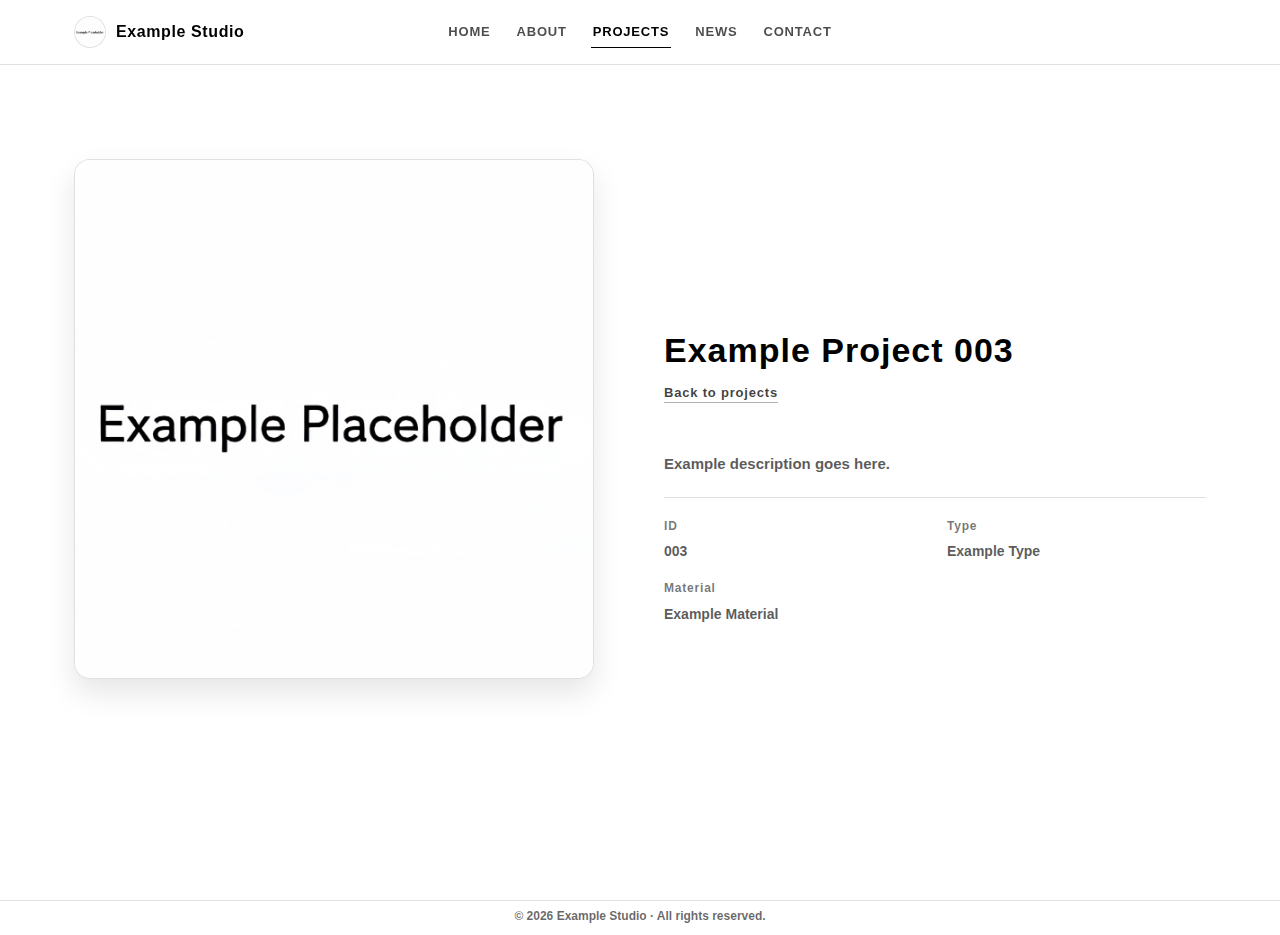
<file: works/works-003.html>
<!doctype html>
<html lang="en">

<head>
  <meta charset="utf-8" />
  <meta name="viewport" content="width=device-width,initial-scale=1" />
  <title>Example Project 003</title>
  <link rel="icon" href="../media_doc/placeholders/Placeholder.jpg" type="image/jpeg" />
  <link rel="stylesheet" href="../assets/css/style.css" />
</head>

<body>

  <header class="topbar">
    <div class="container">
      <div class="inner">
        <div class="logo" role="heading" aria-level="1">
          <span class="logo-badge" aria-hidden="true"><img src="../media_doc/placeholders/Placeholder.jpg"
              alt="" /></span>
          <span>Example Studio</span>
        </div>

        <nav class="nav">
          <a href="../index.html">Home</a>
          <a href="../about.html">About</a>
          <a href="../works.html" class="active">Projects</a>
          <a href="../news.html">News</a>
          <a href="../contact.html">Contact</a>
        </nav>
      </div>
    </div>
  </header>

  <main class="page">
    <div class="container work-detail">

      <div class="work-layout">

        <aside class="work-media">
          <div class="spacer" aria-hidden="true"></div>
          <div class="cover">
            <img src="../media_doc/placeholders/Placeholder.jpg" alt="Project cover image">
          </div>

          <div class="work-thumbs" aria-label="Project gallery thumbnails">
            <!-- Add as many thumbnail images as needed. -->
            <img src="../media_doc/placeholders/Placeholder.jpg" alt="Gallery image 1">
          </div>
        </aside>

        <section class="work-body">
          <div class="work-category"></div>

          <h1 class="work-title">Example Project 003</h1>
          <div class="work-action">
            <a href="../works.html">Back to projects</a>
          </div>
          <div class="work-block"></div>

          <div class="work-block">
            <div class="work-text">
              Example description goes here.
            </div>
            <div class="work-spec">
              <div class="item">
                <span class="label">ID</span>
                003
              </div>
              <div class="item">
                <span class="label">Type</span>
                Example Type
              </div>
              <div class="item">
                <span class="label">Material</span>
                Example Material
              </div>
            </div>

          </div>
        </section>
      </div>

    </div>
  </main>

  <div class="footer">© 2026 Example Studio · All rights reserved.</div>
  <script src="../assets/js/main.js"></script>
</body>

</html>
</file>
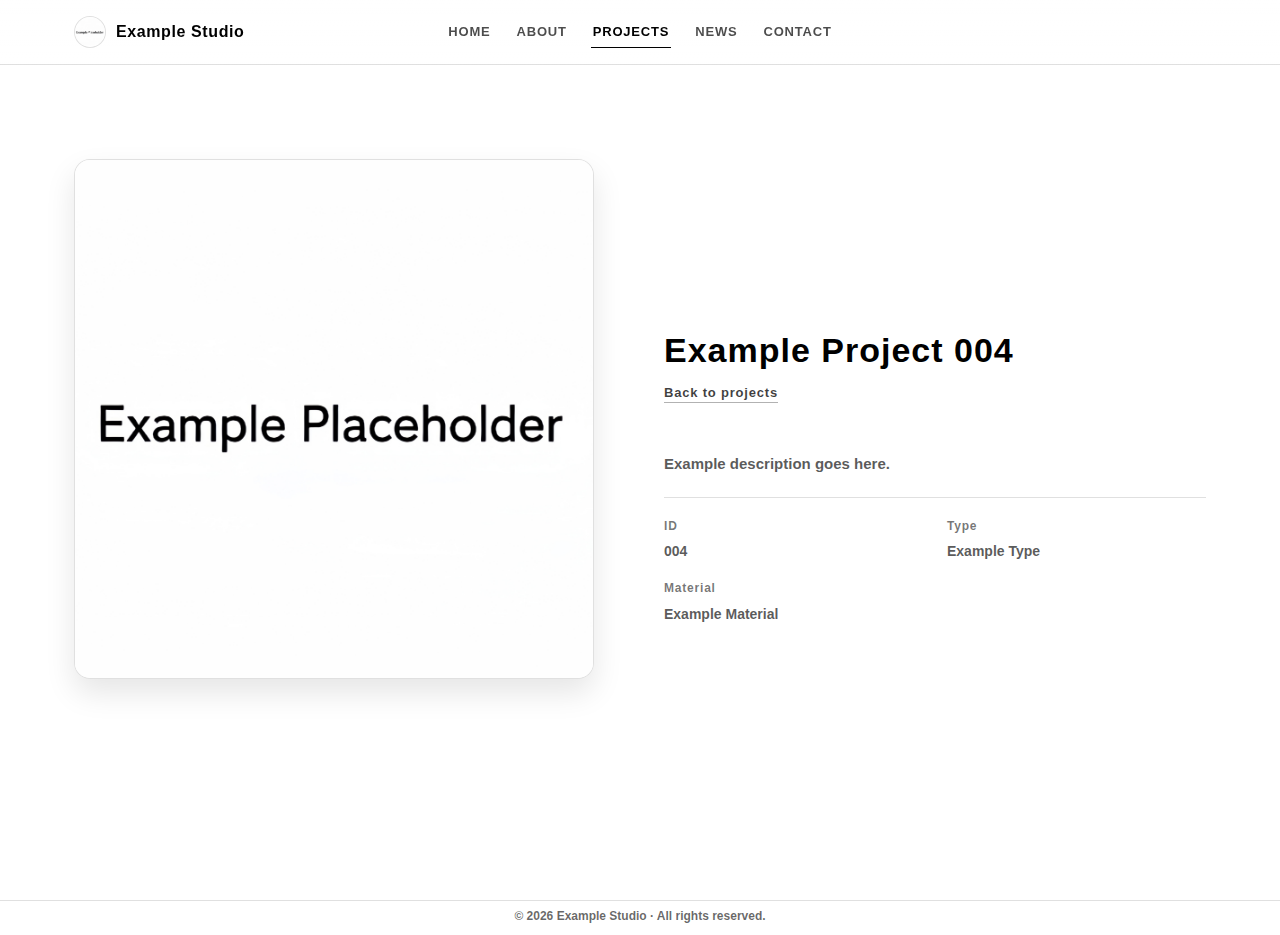
<file: works/works-004.html>
<!doctype html>
<html lang="en">

<head>
  <meta charset="utf-8" />
  <meta name="viewport" content="width=device-width,initial-scale=1" />
  <title>Example Project 004</title>
  <link rel="icon" href="../media_doc/placeholders/Placeholder.jpg" type="image/jpeg" />
  <link rel="stylesheet" href="../assets/css/style.css" />
</head>

<body>

  <header class="topbar">
    <div class="container">
      <div class="inner">
        <div class="logo" role="heading" aria-level="1">
          <span class="logo-badge" aria-hidden="true"><img src="../media_doc/placeholders/Placeholder.jpg"
              alt="" /></span>
          <span>Example Studio</span>
        </div>

        <nav class="nav">
          <a href="../index.html">Home</a>
          <a href="../about.html">About</a>
          <a href="../works.html" class="active">Projects</a>
          <a href="../news.html">News</a>
          <a href="../contact.html">Contact</a>
        </nav>
      </div>
    </div>
  </header>

  <main class="page">
    <div class="container work-detail">

      <div class="work-layout">

        <aside class="work-media">
          <div class="spacer" aria-hidden="true"></div>
          <div class="cover">
            <img src="../media_doc/placeholders/Placeholder.jpg" alt="Project cover image">
          </div>

          <div class="work-thumbs" aria-label="Project gallery thumbnails">
            <!-- Add as many thumbnail images as needed. -->
            <img src="../media_doc/placeholders/Placeholder.jpg" alt="Gallery image 1">
          </div>
        </aside>

        <section class="work-body">
          <div class="work-category"></div>

          <h1 class="work-title">Example Project 004</h1>
          <div class="work-action">
            <a href="../works.html">Back to projects</a>
          </div>
          <div class="work-block"></div>

          <div class="work-block">
            <div class="work-text">
              Example description goes here.
            </div>
            <div class="work-spec">
              <div class="item">
                <span class="label">ID</span>
                004
              </div>
              <div class="item">
                <span class="label">Type</span>
                Example Type
              </div>
              <div class="item">
                <span class="label">Material</span>
                Example Material
              </div>
            </div>

          </div>
        </section>
      </div>

    </div>
  </main>

  <div class="footer">© 2026 Example Studio · All rights reserved.</div>
  <script src="../assets/js/main.js"></script>
</body>

</html>
</file>
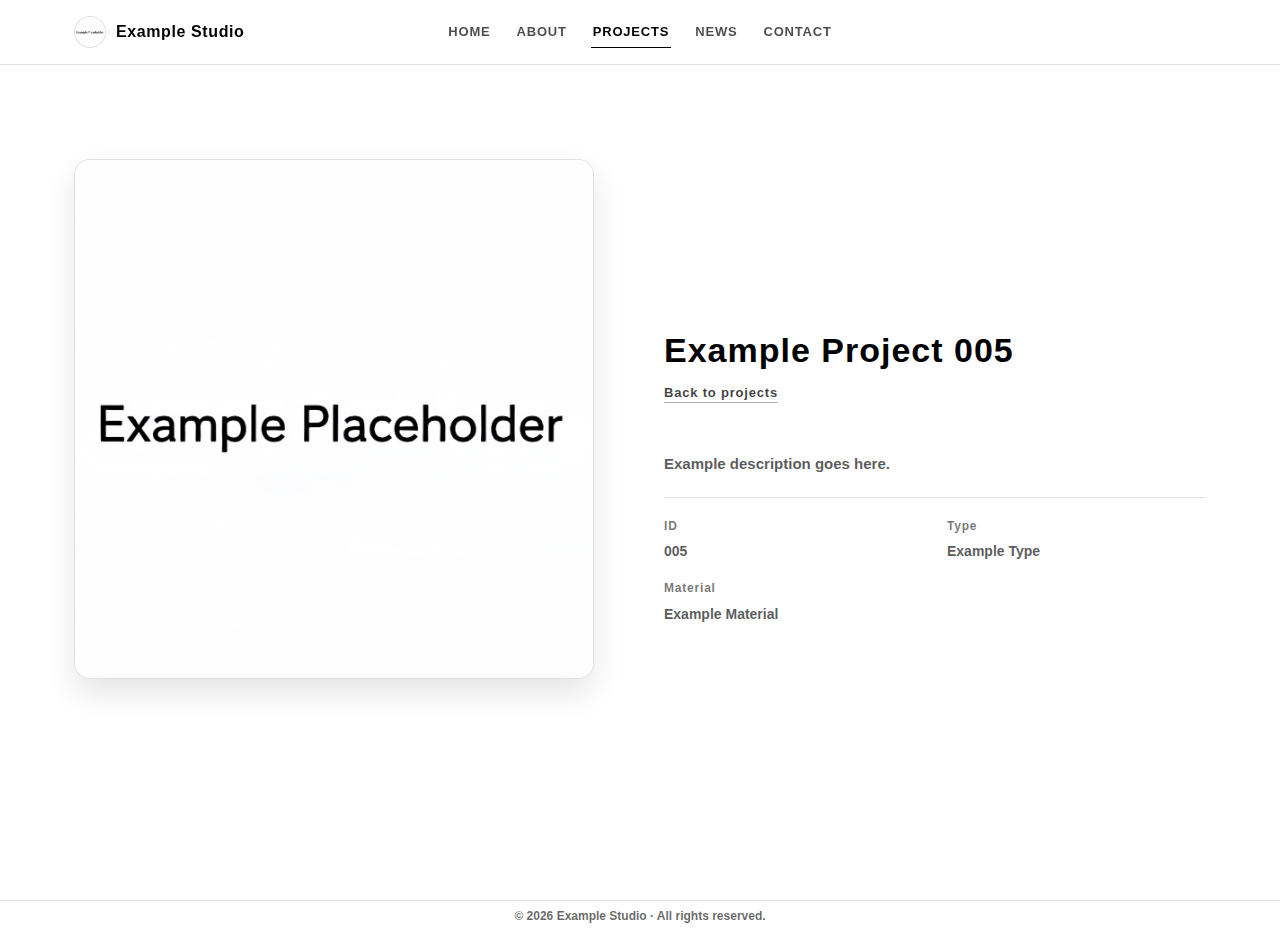
<file: works/works-005.html>
<!doctype html>
<html lang="en">

<head>
  <meta charset="utf-8" />
  <meta name="viewport" content="width=device-width,initial-scale=1" />
  <title>Example Project 005</title>
  <link rel="icon" href="../media_doc/placeholders/Placeholder.jpg" type="image/jpeg" />
  <link rel="stylesheet" href="../assets/css/style.css" />
</head>

<body>

  <header class="topbar">
    <div class="container">
      <div class="inner">
        <div class="logo" role="heading" aria-level="1">
          <span class="logo-badge" aria-hidden="true"><img src="../media_doc/placeholders/Placeholder.jpg"
              alt="" /></span>
          <span>Example Studio</span>
        </div>

        <nav class="nav">
          <a href="../index.html">Home</a>
          <a href="../about.html">About</a>
          <a href="../works.html" class="active">Projects</a>
          <a href="../news.html">News</a>
          <a href="../contact.html">Contact</a>
        </nav>
      </div>
    </div>
  </header>

  <main class="page">
    <div class="container work-detail">

      <div class="work-layout">

        <aside class="work-media">
          <div class="spacer" aria-hidden="true"></div>
          <div class="cover">
            <img src="../media_doc/placeholders/Placeholder.jpg" alt="Project cover image">
          </div>

          <div class="work-thumbs" aria-label="Project gallery thumbnails">
            <!-- Add as many thumbnail images as needed. -->
            <img src="../media_doc/placeholders/Placeholder.jpg" alt="Gallery image 1">
          </div>
        </aside>

        <section class="work-body">
          <div class="work-category"></div>

          <h1 class="work-title">Example Project 005</h1>
          <div class="work-action">
            <a href="../works.html">Back to projects</a>
          </div>
          <div class="work-block"></div>

          <div class="work-block">
            <div class="work-text">
              Example description goes here.
            </div>
            <div class="work-spec">
              <div class="item">
                <span class="label">ID</span>
                005
              </div>
              <div class="item">
                <span class="label">Type</span>
                Example Type
              </div>
              <div class="item">
                <span class="label">Material</span>
                Example Material
              </div>
            </div>

          </div>
        </section>
      </div>

    </div>
  </main>

  <div class="footer">© 2026 Example Studio · All rights reserved.</div>
  <script src="../assets/js/main.js"></script>
</body>

</html>
</file>
<file: assets/css/style.css>
@import "base.css";
@import "layout.css";
@import "components.css";
@import "pages/index.css";
@import "pages/news.css";
@import "pages/works.css";
@import "pages/work-detail.css";
@import "pages/contact.css";
</file>
<file: assets/css/pages/about-detail.css>
.about-detail {
	padding: 18px;
}

.page-header {
	padding-bottom: 12px;
}

.content {
	padding: 12px 0 28px;
}

.content+.content {
	padding-top: 6px;
}

.about-back {
	display: inline-block;
	font-size: 13px;
	letter-spacing: 0.8px;
	color: rgba(0, 0, 0, 0.75);
	border-bottom: 1px solid rgba(0, 0, 0, 0.30);
	padding-bottom: 2px;
	text-decoration: none;
}

.about-back:hover {
	color: var(--deep);
	border-bottom-color: var(--deep);
}

.about-detail-head {
	text-align: center;
	margin-bottom: 14px;
}

.about-detail-head h2 {
	margin: 0 0 8px;
	font-size: 20px;
	letter-spacing: 0.8px;
	color: var(--deep);
}

.about-detail-head p {
	margin: 0;
	color: var(--muted);
	line-height: 1.9;
}

.about-media {
	margin-top: 14px;
}

.about-media-tabs {
	display: flex;
	justify-content: center;
	gap: 18px;
	padding: 0 4px;
	margin-bottom: 12px;
	border-bottom: 1px solid var(--line);
}

.about-media-tab {
	appearance: none;
	border: 0;
	background: transparent;
	color: rgba(0, 0, 0, 0.68);
	height: 40px;
	padding: 0 6px;
	cursor: pointer;
	font-size: 13px;
	letter-spacing: 0.8px;
	position: relative;
}

.about-media-tab.is-active {
	color: var(--deep);
	font-weight: 650;
}

.about-media-tab::after {
	content: "";
	position: absolute;
	left: 0;
	right: 0;
	bottom: -1px;
	height: 2px;
	border-radius: 999px;
	background: rgba(0, 0, 0, 0.70);
	transform: scaleX(0);
	transform-origin: center;
	transition: transform 180ms ease;
}

.about-media-tab.is-active::after {
	transform: scaleX(1);
}

.about-media-tab:hover {
	color: rgba(0, 0, 0, 0.82);
}

.about-media-tab:focus-visible {
	outline: 2px solid rgba(0, 0, 0, 0.72);
	outline-offset: 2px;
}

.about-media-panel {
	display: none;
}

.about-media-panel.is-active {
	display: block;
}

.about-slider {
	margin-top: 14px;
	position: relative;
	border-radius: 18px;
	overflow: hidden;
	border: 1px solid var(--line);
	background: rgba(0, 0, 0, 0.04);
}

.about-slider-viewport {
	width: 100%;
	overflow: hidden;
	aspect-ratio: 16 / 9;
	background: #000;
}

.about-slider-track {
	list-style: none;
	margin: 0;
	padding: 0;
	display: flex;
	width: 100%;
	height: 100%;
	transition: transform 260ms ease;
}

.about-slide {
	flex: 0 0 100%;
	height: 100%;
}

.about-slide img {
	display: block;
	width: 100%;
	height: 100%;
	aspect-ratio: auto;
	object-fit: cover;
	object-position: center;
}

.about-slider-btn {
	position: absolute;
	top: 50%;
	transform: translateY(-50%);
	z-index: 2;
	width: 38px;
	height: 38px;
	border-radius: 999px;
	border: 1px solid var(--line);
	background: rgba(255, 255, 255, 0.78);
	color: var(--deep);
	display: inline-flex;
	align-items: center;
	justify-content: center;
	cursor: pointer;
	user-select: none;
}

.about-slider-btn:hover {
	background: rgba(255, 255, 255, 0.92);
}

.about-slider-btn:focus-visible {
	outline: 2px solid rgba(0, 0, 0, 0.72);
	outline-offset: 2px;
}

.about-slider-btn.prev {
	left: 10px;
}

.about-slider-btn.next {
	right: 10px;
}

.about-slider-meta {
	position: absolute;
	left: 0;
	right: 0;
	bottom: 0;
	padding: 10px 12px;
	display: flex;
	flex-direction: column;
	align-items: center;
	justify-content: center;
	gap: 10px;
	background: linear-gradient(to top, rgba(0, 0, 0, 0.58), rgba(0, 0, 0, 0));
}

.about-slider-counter {
	height: 26px;
	padding: 0 10px;
	display: inline-flex;
	align-items: center;
	justify-content: center;
	line-height: 1;
	text-align: center;
	border-radius: 999px;
	border: 1px solid rgba(255, 255, 255, 0.28);
	background: rgba(0, 0, 0, 0.42);
	color: rgba(255, 255, 255, 0.90);
	font-size: 12px;
	letter-spacing: 0.6px;
	white-space: nowrap;
}

.about-slider-caption {
	color: rgba(255, 255, 255, 0.82);
	font-size: 12px;
	letter-spacing: 0.4px;
	text-align: center;
}

.about-section {
	margin-top: 8px;
	padding-top: 8px;
	border-top: 1px solid var(--line);
}

.about-section h3 {
	margin: 0 0 10px;
	color: var(--deep);
	font-size: 14px;
	letter-spacing: 0.6px;
}

.about-section p {
	margin: 10px 0 0;
	color: var(--muted);
	line-height: 1.9;
}

.about-points {
	margin: 10px 0 0;
	padding-left: 18px;
	color: var(--muted);
	line-height: 1.9;
}

.about-points li {
	margin: 6px 0;
}


.about-video {
	border-radius: 18px;
	overflow: hidden;
	border: 1px solid var(--line);
	background: #000;
}

.about-video video {
	width: 100%;
	aspect-ratio: 16 / 9;
	display: block;
	background: #000;
}

.about-note {
	margin-top: 10px;
	font-size: 12px;
	color: rgba(0, 0, 0, 0.62);
}

@media (max-width: 620px) {
	.about-media-tabs {
		width: 100%;
	}

	.about-media-tab {
		flex: 1 1 auto;
	}

	.about-slider-btn {
		width: 34px;
		height: 34px;
	}

	.about-slider-caption {
		display: none;
	}
}
</file>
